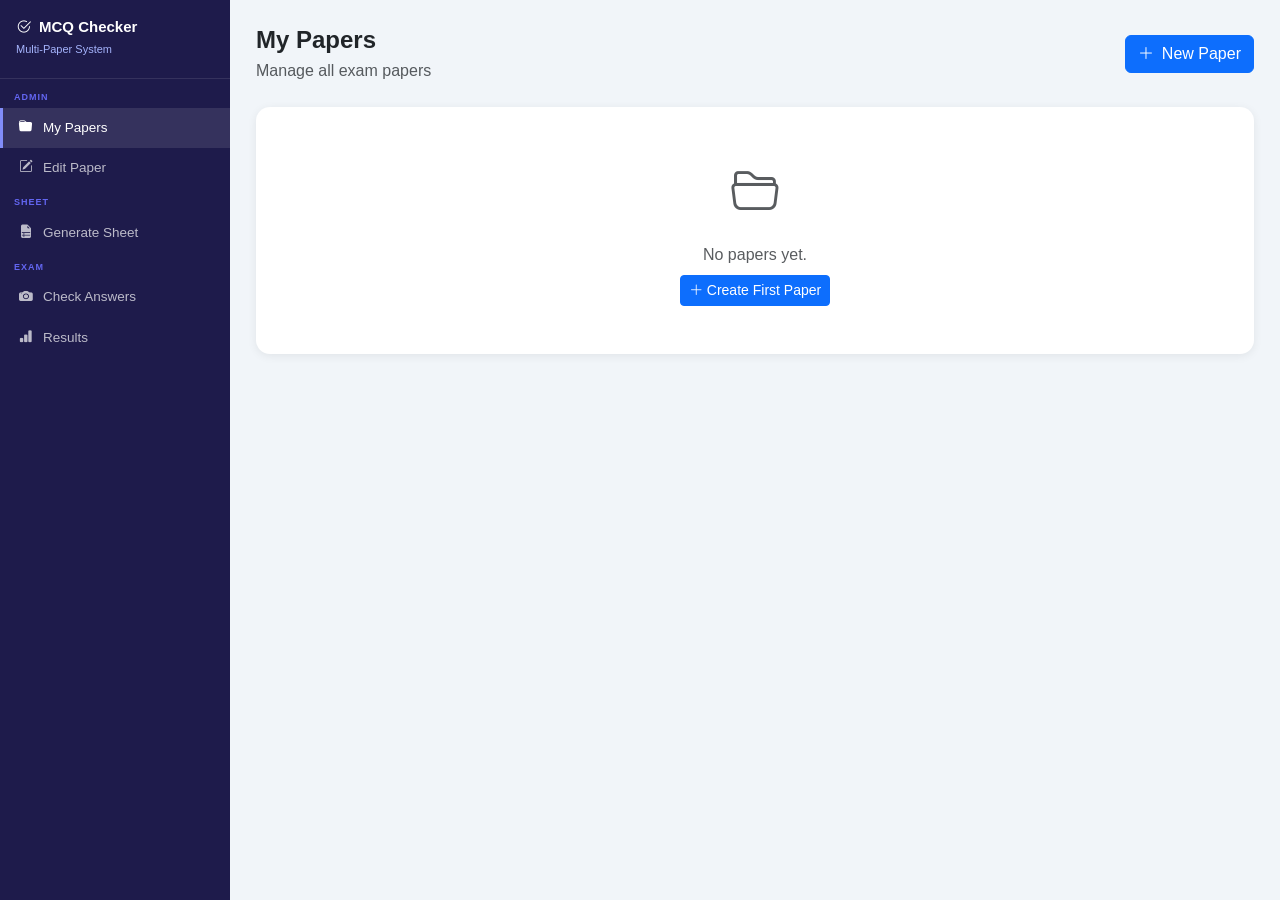
<file: index_old.html>
<!DOCTYPE html>
<html lang="en">

<head>
    <meta charset="UTF-8">
    <meta name="viewport" content="width=device-width, initial-scale=1.0">
    <title>MCQ Answer Checker</title>
    <link href="https://cdn.jsdelivr.net/npm/bootstrap@5.3.0/dist/css/bootstrap.min.css" rel="stylesheet">
    <link href="https://cdn.jsdelivr.net/npm/bootstrap-icons@1.11.0/font/bootstrap-icons.css" rel="stylesheet">
    <style>
        body {
            background: #f1f5f9;
            font-family: 'Segoe UI', sans-serif;
        }

        .sidebar {
            background: #1e1b4b;
            min-height: 100vh;
            width: 230px;
            position: fixed;
            left: 0;
            top: 0;
            z-index: 100;
        }

        .sidebar .logo {
            padding: 18px 16px;
            border-bottom: 1px solid rgba(255, 255, 255, .1);
        }

        .sidebar .logo h5 {
            color: #fff;
            margin: 0;
            font-weight: 700;
            font-size: 15px;
        }

        .sidebar .logo small {
            color: #a5b4fc;
            font-size: 11px;
        }

        .nav-sec {
            padding: 8px 14px 3px;
            font-size: 9px;
            text-transform: uppercase;
            letter-spacing: 1px;
            color: #6366f1;
            font-weight: 700;
        }

        .nav-item-side {
            color: rgba(255, 255, 255, .7);
            padding: 10px 16px;
            display: flex;
            align-items: center;
            gap: 10px;
            cursor: pointer;
            border-left: 3px solid transparent;
            transition: .2s;
            font-size: 13.5px;
        }

        .nav-item-side:hover {
            background: rgba(255, 255, 255, .07);
            color: #fff;
        }

        .nav-item-side.active {
            color: #fff;
            background: rgba(255, 255, 255, .1);
            border-left-color: #818cf8;
        }

        .main {
            margin-left: 230px;
            padding: 26px;
        }

        .page {
            display: none;
        }

        .page.active {
            display: block;
        }

        .card-box {
            background: #fff;
            border-radius: 14px;
            box-shadow: 0 2px 10px rgba(0, 0, 0, .07);
            padding: 20px;
        }

        .paper-card {
            background: #fff;
            border-radius: 12px;
            box-shadow: 0 2px 8px rgba(0, 0, 0, .07);
            padding: 16px 18px;
            border-left: 5px solid #4f46e5;
            transition: .2s;
        }

        .paper-card:hover {
            box-shadow: 0 4px 16px rgba(79, 70, 229, .15);
            transform: translateY(-1px);
        }

        .paper-card.ready {
            border-left-color: #10b981;
            background: #f0fdf4;
        }

        .opt-pill {
            cursor: pointer;
            padding: 4px 13px;
            border-radius: 20px;
            border: 2px solid #e2e8f0;
            font-weight: 700;
            font-size: 13px;
            transition: .15s;
            user-select: none;
        }

        .opt-pill:hover {
            border-color: #4f46e5;
            color: #4f46e5;
        }

        .opt-pill.active {
            background: #4f46e5;
            border-color: #4f46e5;
            color: #fff;
        }

        /* Checker grid (status panel) */
        .ans-btn {
            width: 36px;
            height: 36px;
            border-radius: 50%;
            border: 2px solid #cbd5e1;
            background: #fff;
            font-weight: 700;
            font-size: 12px;
            cursor: pointer;
            transition: .15s;
            flex-shrink: 0;
        }

        .ans-btn:hover {
            border-color: #4f46e5;
            color: #4f46e5;
        }

        .ans-btn.sel {
            background: #4f46e5;
            border-color: #4f46e5;
            color: #fff;
        }

        .ans-btn.ok {
            background: #10b981;
            border-color: #10b981;
            color: #fff;
        }

        .ans-btn.bad {
            background: #ef4444;
            border-color: #ef4444;
            color: #fff;
        }

        .ans-btn.miss {
            background: #f59e0b;
            border-color: #f59e0b;
            color: #fff;
        }

        .q-row {
            background: #f8fafc;
            border-radius: 10px;
            padding: 7px 10px;
            margin-bottom: 5px;
            display: flex;
            align-items: center;
            gap: 7px;
            flex-wrap: wrap;
            border: 2px solid transparent;
        }

        .q-row.ok {
            border-color: #10b981;
            background: #ecfdf5;
        }

        .q-row.bad {
            border-color: #ef4444;
            background: #fef2f2;
        }

        /* Camera container */
        .cam-wrap {
            position: relative;
            border-radius: 12px;
            overflow: hidden;
            background: #000;
            min-height: 180px;
        }

        #videoEl {
            width: 100%;
            display: none;
            max-height: 360px;
            object-fit: cover;
            border-radius: 12px;
        }

        #canvasEl {
            width: 100%;
            display: none;
            border-radius: 12px;
            touch-action: none;
        }

        .cam-ph {
            background: #1e1b4b;
            border-radius: 12px;
            height: 200px;
            display: flex;
            flex-direction: column;
            align-items: center;
            justify-content: center;
            color: #a5b4fc;
            gap: 8px;
        }

        .cam-hint {
            position: absolute;
            bottom: 8px;
            left: 50%;
            transform: translateX(-50%);
            background: rgba(0, 0, 0, .6);
            color: #fff;
            font-size: 11px;
            padding: 5px 12px;
            border-radius: 20px;
            white-space: nowrap;
            pointer-events: none;
            display: none;
        }

        /* Detection panel */
        #detect-panel {
            background: #f0fdf4;
            border: 1.5px solid #10b981;
            border-radius: 10px;
            padding: 10px 14px;
            display: none;
        }

        #detect-panel .stat-box {
            background: #fff;
            border-radius: 8px;
            padding: 8px 12px;
            text-align: center;
            border: 1px solid #e2e8f0;
        }

        #detect-panel .stat-box .num {
            font-size: 1.4rem;
            font-weight: 800;
        }

        .score-ring {
            width: 110px;
            height: 110px;
            border-radius: 50%;
            border: 8px solid;
            display: flex;
            flex-direction: column;
            align-items: center;
            justify-content: center;
            flex-shrink: 0;
        }

        .toast-wrap {
            position: fixed;
            top: 16px;
            right: 16px;
            z-index: 9999;
            display: flex;
            flex-direction: column;
            gap: 7px;
        }

        .toast-item {
            padding: 10px 16px;
            border-radius: 10px;
            color: #fff;
            font-weight: 500;
            font-size: 13px;
            max-width: 300px;
            box-shadow: 0 4px 12px rgba(0, 0, 0, .18);
            animation: tIn .25s;
        }

        @keyframes tIn {
            from {
                opacity: 0;
                transform: translateX(30px)
            }

            to {
                opacity: 1;
                transform: none
            }
        }

        @media(max-width:768px) {
            .sidebar {
                width: 56px;
            }

            .sidebar .logo h5,
            .sidebar .logo small,
            .nav-item-side span,
            .nav-sec {
                display: none;
            }

            .main {
                margin-left: 56px;
                padding: 12px;
            }
        }
    </style>
</head>

<body>
    <div class="toast-wrap" id="toastWrap"></div>

    <!-- Sidebar -->
    <div class="sidebar">
        <div class="logo">
            <h5><i class="bi bi-check2-circle me-2"></i>MCQ Checker</h5>
            <small>Multi-Paper System</small>
        </div>
        <div class="mt-1">
            <div class="nav-sec">Admin</div>
            <div class="nav-item-side active" id="nav-papers" onclick="showPage('papers')"><i
                    class="bi bi-folder-fill"></i><span>My Papers</span></div>
            <div class="nav-item-side" id="nav-editor" onclick="showPage('editor')"><i
                    class="bi bi-pencil-square"></i><span>Edit Paper</span></div>
            <div class="nav-sec">Sheet</div>
            <div class="nav-item-side" id="nav-sheet" onclick="showPage('sheet')"><i
                    class="bi bi-file-earmark-ruled-fill"></i><span>Generate Sheet</span></div>
            <div class="nav-sec">Exam</div>
            <div class="nav-item-side" id="nav-checker" onclick="showPage('checker')"><i
                    class="bi bi-camera-fill"></i><span>Check Answers</span></div>
            <div class="nav-item-side" id="nav-results" onclick="showPage('results')"><i
                    class="bi bi-bar-chart-fill"></i><span>Results</span></div>
        </div>
    </div>

    <div class="main">

        <!-- PAPERS -->
        <div class="page active" id="page-papers">
            <div class="d-flex align-items-center justify-content-between mb-4 flex-wrap gap-2">
                <div>
                    <h4 class="fw-bold mb-1">My Papers</h4>
                    <p class="text-muted mb-0">Manage all exam papers</p>
                </div>
                <button class="btn btn-primary" onclick="openNewPaper()"><i class="bi bi-plus-lg me-2"></i>New
                    Paper</button>
            </div>
            <div id="papers-list" class="row g-3"></div>
        </div>

        <!-- EDITOR -->
        <div class="page" id="page-editor">
            <div class="d-flex align-items-center gap-3 mb-4 flex-wrap">
                <button class="btn btn-outline-secondary btn-sm" onclick="showPage('papers')"><i
                        class="bi bi-arrow-left"></i></button>
                <div>
                    <h4 class="fw-bold mb-0" id="editor-heading">Edit Paper</h4><small class="text-muted"
                        id="editor-sub"></small>
                </div>
                <div class="ms-auto"><button class="btn btn-success" onclick="savePaper()"><i
                            class="bi bi-floppy-fill me-1"></i>Save Paper</button></div>
            </div>
            <div class="row g-4">
                <div class="col-md-4">
                    <div class="card-box">
                        <h6 class="fw-bold mb-3"><i class="bi bi-sliders me-2 text-primary"></i>Settings</h6>
                        <label class="form-label small fw-semibold">Paper Title</label>
                        <input id="e-title" class="form-control mb-3" placeholder="e.g. Biology Paper 1">
                        <label class="form-label small fw-semibold">Subject</label>
                        <input id="e-subject" class="form-control mb-3" placeholder="e.g. Science">
                        <label class="form-label small fw-semibold">Number of Questions</label>
                        <div class="input-group mb-3">
                            <input id="e-count" type="number" class="form-control" value="10" min="1" max="100">
                            <button class="btn btn-primary" onclick="generateEditorGrid()"><i
                                    class="bi bi-arrow-clockwise"></i></button>
                        </div>
                        <label class="form-label small fw-semibold">Options per Question</label>
                        <select id="e-opts" class="form-select mb-3">
                            <option value="4" selected>4 options (A B C D)</option>
                            <option value="5">5 options (A B C D E)</option>
                        </select>
                        <label class="form-label small fw-semibold">Sheet Layout Columns</label>
                        <select id="e-cols" class="form-select mb-3">
                            <option value="2" selected>2 Columns</option>
                            <option value="3">3 Columns</option>
                        </select>
                        <hr>
                        <button class="btn btn-outline-secondary w-100 mb-2" onclick="bulkSetAll('A')">Set All →
                            A</button>
                        <button class="btn btn-outline-secondary w-100 mb-2" onclick="bulkClear()">Clear All</button>
                        <button class="btn btn-outline-danger w-100" onclick="deletePaper()"><i
                                class="bi bi-trash me-1"></i>Delete</button>
                    </div>
                </div>
                <div class="col-md-8">
                    <div class="card-box">
                        <div class="d-flex justify-content-between align-items-center mb-3">
                            <h6 class="fw-bold mb-0"><i class="bi bi-list-ol me-2 text-primary"></i>Answer Key</h6>
                            <span class="badge bg-secondary" id="e-progress">0 / 0</span>
                        </div>
                        <div id="editor-grid" style="max-height:500px;overflow-y:auto;"></div>
                    </div>
                </div>
            </div>
        </div>

        <!-- GENERATE SHEET -->
        <div class="page" id="page-sheet">
            <div class="d-flex align-items-center justify-content-between mb-4 flex-wrap gap-2">
                <div>
                    <h4 class="fw-bold mb-1">Generate Answer Sheet</h4>
                    <p class="text-muted mb-0">Printable MCQ answer sheets</p>
                </div>
                <div class="d-flex gap-2">
                    <button class="btn btn-outline-primary" onclick="buildSheet()"><i
                            class="bi bi-arrow-clockwise me-1"></i>Refresh</button>
                    <button class="btn btn-success" onclick="printSheet()"><i
                            class="bi bi-printer-fill me-1"></i>Print</button>
                </div>
            </div>
            <div class="row g-4">
                <div class="col-lg-3">
                    <div class="card-box">
                        <h6 class="fw-bold mb-3"><i class="bi bi-sliders me-2 text-primary"></i>Options</h6>
                        <label class="form-label small fw-semibold">Load from Paper</label>
                        <select id="sh-paper-sel" class="form-select mb-3" onchange="loadSheetFromPaper()">
                            <option value="">— Custom —</option>
                        </select>
                        <label class="form-label small fw-semibold">Title</label>
                        <input id="sh-title" class="form-control mb-3" value="MCQ Examination">
                        <label class="form-label small fw-semibold">Subject</label>
                        <input id="sh-subject" class="form-control mb-3" placeholder="Subject">
                        <label class="form-label small fw-semibold">Questions</label>
                        <input id="sh-count" type="number" class="form-control mb-3" value="40" min="5" max="100">
                        <label class="form-label small fw-semibold">Options</label>
                        <select id="sh-opts" class="form-select mb-3">
                            <option value="4" selected>A B C D</option>
                            <option value="5">A B C D E</option>
                        </select>
                        <label class="form-label small fw-semibold">Columns</label>
                        <select id="sh-cols" class="form-select mb-3">
                            <option value="2" selected>2 Columns</option>
                            <option value="3">3 Columns</option>
                        </select>
                        <label class="form-label small fw-semibold">School</label>
                        <input id="sh-school" class="form-control mb-3" placeholder="Optional">
                        <label class="form-label small fw-semibold">Duration</label>
                        <input id="sh-duration" class="form-control mb-3" placeholder="e.g. 1 Hour">
                        <div class="form-check mb-3">
                            <input class="form-check-input" type="checkbox" id="sh-show-key" onchange="buildSheet()">
                            <label class="form-check-label small" for="sh-show-key">Teacher copy (show key)</label>
                        </div>
                        <button class="btn btn-primary w-100" onclick="buildSheet()"><i
                                class="bi bi-eye me-1"></i>Preview</button>
                    </div>
                </div>
                <div class="col-lg-9">
                    <div class="card-box p-3">
                        <div class="d-flex align-items-center justify-content-between mb-3">
                            <h6 class="fw-bold mb-0"><i class="bi bi-eye me-2 text-primary"></i>Preview</h6>
                            <span class="badge bg-info text-dark">Print size may vary by browser</span>
                        </div>
                        <div id="sheet-preview-wrap"
                            style="max-height:680px;overflow-y:auto;border-radius:10px;border:1px solid #e2e8f0;"></div>
                    </div>
                </div>
            </div>
        </div>

        <!-- CHECKER -->
        <div class="page" id="page-checker">
            <h4 class="fw-bold mb-1">Check Answer Sheet</h4>
            <p class="text-muted mb-3">Snap the answer sheet → draw around the grid → auto-detect answers</p>

            <!-- Paper selector -->
            <div class="card-box mb-3">
                <div class="d-flex align-items-center gap-3 flex-wrap">
                    <label class="fw-semibold small mb-0">Paper:</label>
                    <select id="chk-paper-sel" class="form-select" style="max-width:260px;"
                        onchange="loadCheckerPaper()">
                        <option value="">-- Choose a paper --</option>
                    </select>
                    <span class="badge bg-primary d-none" id="chk-paper-info"></span>
                    <div class="ms-auto d-flex gap-2 align-items-center">
                        <label class="small mb-0">Sheet cols:</label>
                        <select id="chk-cols" class="form-select form-select-sm" style="width:110px;">
                            <option value="2" selected>2 cols</option>
                            <option value="3">3 cols</option>
                        </select>
                    </div>
                </div>
            </div>

            <div class="row g-3">
                <!-- Camera column -->
                <div class="col-lg-6">
                    <div class="card-box">
                        <!-- Step indicator -->
                        <div class="d-flex gap-2 mb-3 flex-wrap" id="step-indicator">
                            <span class="badge bg-primary" id="step1-badge">1. Snap</span>
                            <span class="text-muted">→</span>
                            <span class="badge bg-secondary" id="step2-badge">2. Draw Grid</span>
                            <span class="text-muted">→</span>
                            <span class="badge bg-secondary" id="step3-badge">3. Auto Detect</span>
                            <span class="text-muted">→</span>
                            <span class="badge bg-secondary" id="step4-badge">4. Check & Save</span>
                        </div>

                        <!-- Camera/snapshot area -->
                        <div class="cam-wrap" id="cam-wrap">
                            <div id="cam-ph" class="cam-ph">
                                <i class="bi bi-camera-video-off" style="font-size:2rem;"></i>
                                <span>Camera not started</span>
                                <small>Click "Start Camera" below</small>
                            </div>
                            <video id="videoEl" autoplay playsinline muted></video>
                            <canvas id="canvasEl"></canvas>
                            <div class="cam-hint" id="cam-hint"></div>
                        </div>

                        <!-- Camera controls -->
                        <div class="d-flex gap-2 mt-2 flex-wrap">
                            <button id="btn-cam" class="btn btn-primary" onclick="toggleCamera()">
                                <i class="bi bi-camera-video me-1"></i>Start Camera
                            </button>
                            <button id="btn-snap" class="btn btn-outline-secondary d-none" onclick="takeSnapshot()">
                                <i class="bi bi-camera-fill me-1"></i>Snapshot
                            </button>
                            <button id="btn-draw" class="btn btn-outline-info d-none" onclick="toggleDrawMode()">
                                <i class="bi bi-bounding-box me-1"></i>Select Grid
                            </button>
                            <button id="btn-retake" class="btn btn-outline-warning d-none" onclick="retakeSnapshot()">
                                <i class="bi bi-arrow-counterclockwise me-1"></i>Retake
                            </button>
                        </div>

                        <!-- Detection result panel -->
                        <div id="detect-panel" class="mt-3">
                            <div class="d-flex align-items-center justify-content-between mb-2">
                                <strong class="small"><i class="bi bi-cpu me-1"></i>Auto-Detection Result</strong>
                                <div class="d-flex align-items-center gap-2">
                                    <label class="small mb-0">Sensitivity</label>
                                    <input type="range" id="det-thresh" min="50" max="220" value="128"
                                        style="width:80px;"
                                        oninput="document.getElementById('thresh-val').textContent=this.value">
                                    <span id="thresh-val" class="badge bg-secondary">128</span>
                                    <button class="btn btn-sm btn-outline-primary"
                                        onclick="runAutoDetect()">Re-detect</button>
                                </div>
                            </div>
                            <div class="row g-2 text-center" id="detect-stats"></div>
                            <small class="text-muted d-block mt-2">
                                <i class="bi bi-info-circle me-1"></i>Click any bubble on the image above to manually
                                fix it. Grid below also works.
                            </small>
                        </div>

                        <!-- Legend -->
                        <div class="mt-3 d-flex gap-3 flex-wrap small border-top pt-2">
                            <span><span
                                    style="display:inline-block;width:12px;height:12px;border-radius:50%;background:#4f46e5;"></span>
                                Selected</span>
                            <span><span
                                    style="display:inline-block;width:12px;height:12px;border-radius:50%;background:#10b981;"></span>
                                Correct</span>
                            <span><span
                                    style="display:inline-block;width:12px;height:12px;border-radius:50%;background:#ef4444;"></span>
                                Wrong</span>
                            <span><span
                                    style="display:inline-block;width:12px;height:12px;border-radius:50%;background:#f59e0b;"></span>
                                Missed</span>
                        </div>
                    </div>
                </div>

                <!-- Answer grid column -->
                <div class="col-lg-6">
                    <div class="card-box d-flex flex-column" style="height:100%;">
                        <div class="d-flex align-items-center justify-content-between mb-3 flex-wrap gap-2">
                            <h6 class="fw-bold mb-0"><i class="bi bi-list-check me-2 text-primary"></i>Answers
                                <span class="badge bg-secondary ms-1" id="ans-count">0/0</span>
                            </h6>
                            <div class="d-flex gap-2">
                                <input id="inp-student" class="form-control form-control-sm" placeholder="Student name"
                                    style="width:140px;">
                                <button class="btn btn-sm btn-outline-secondary" onclick="resetChecker()">Reset</button>
                            </div>
                        </div>
                        <div id="checker-grid" style="flex:1;overflow-y:auto;max-height:360px;"></div>
                        <div class="d-flex gap-2 mt-3">
                            <button class="btn btn-primary flex-grow-1" onclick="checkAnswers()">
                                <i class="bi bi-check2-all me-2"></i>Check All
                            </button>
                            <button class="btn btn-success" onclick="saveResult()">
                                <i class="bi bi-save me-2"></i>Save
                            </button>
                        </div>
                    </div>
                </div>
            </div>
        </div>

        <!-- RESULTS -->
        <div class="page" id="page-results">
            <div class="d-flex align-items-center justify-content-between mb-3 flex-wrap gap-2">
                <div>
                    <h4 class="fw-bold mb-1">Results History</h4>
                    <p class="text-muted mb-0">All saved results</p>
                </div>
                <div class="d-flex gap-2">
                    <select id="res-filter" class="form-select form-select-sm" style="width:200px;"
                        onchange="buildResults()">
                        <option value="">All Papers</option>
                    </select>
                    <button class="btn btn-outline-danger btn-sm" onclick="clearResults()"><i
                            class="bi bi-trash me-1"></i>Clear</button>
                </div>
            </div>
            <div id="results-list"></div>
        </div>
    </div>

    <script>
        // ── Constants & State ──────────────────────────────────────────────────
        const OPTS = ['A', 'B', 'C', 'D', 'E'];
        let papers = JSON.parse(localStorage.getItem('mcq_papers') || '[]');
        let results = JSON.parse(localStorage.getItem('mcq_results2') || '[]');
        let activePaperId = null, editorKey = [], checkerKey = [], studentAns = [];
        let stream = null, camOn = false;
        // Canvas detection state
        let origImgData = null;   // stored ImageData of snapshot
        let hitAreas = [];     // {qi, opt, cx, cy, r}
        let drawMode = false;
        let isDrawing = false;
        let selStart = null, selEnd = null;
        let lastSelArea = null;   // {x,y,w,h} of last drawn selection

        // ── Navigation ─────────────────────────────────────────────────────────
        function showPage(name) {
            ['papers', 'editor', 'sheet', 'checker', 'results'].forEach(p => {
                document.getElementById('page-' + p).classList.toggle('active', p === name);
                document.getElementById('nav-' + p).classList.toggle('active', p === name);
            });
            if (name === 'papers') buildPapersList();
            if (name === 'sheet') initSheetPage();
            if (name === 'checker') initCheckerPage();
            if (name === 'results') buildResults();
        }

        // ── Papers ─────────────────────────────────────────────────────────────
        function buildPapersList() {
            const c = document.getElementById('papers-list');
            if (!papers.length) {
                c.innerHTML = `<div class="col-12"><div class="card-box text-center text-muted py-5">
      <i class="bi bi-folder2-open" style="font-size:3rem;"></i>
      <p class="mt-3 mb-2">No papers yet.</p>
      <button class="btn btn-primary btn-sm" onclick="openNewPaper()"><i class="bi bi-plus-lg me-1"></i>Create First Paper</button>
    </div></div>`;
                return;
            }
            c.innerHTML = papers.map(p => {
                const ans = p.key.filter(q => q.ans).length;
                const pct = p.key.length ? Math.round(ans / p.key.length * 100) : 0;
                const ready = ans === p.key.length && p.key.length > 0;
                const rCount = results.filter(r => r.paperId === p.id).length;
                return `<div class="col-md-6 col-lg-4"><div class="paper-card ${ready ? 'ready' : ''}">
      <div class="d-flex justify-content-between align-items-start mb-2">
        <div><h6 class="fw-bold mb-0">${p.title}</h6><small class="text-muted">${p.subject || 'No subject'}</small></div>
        <span class="badge ${ready ? 'bg-success' : 'bg-warning text-dark'}">${ready ? '✓ Ready' : 'Incomplete'}</span>
      </div>
      <div class="d-flex gap-2 mb-2 flex-wrap">
        <span class="badge bg-primary">${p.key.length} Qs</span>
        <span class="badge bg-info text-dark">${p.nOpt} Options</span>
        <span class="badge bg-secondary">${p.sheetCols || 2} Cols</span>
        <span class="badge bg-dark">${rCount} Results</span>
      </div>
      <div class="progress mb-2" style="height:5px;"><div class="progress-bar bg-${ready ? 'success' : 'warning'}" style="width:${pct}%;"></div></div>
      <small class="text-muted d-block mb-3">${ans}/${p.key.length} answers &bull; ${new Date(p.created).toLocaleDateString()}</small>
      <div class="d-flex gap-1">
        <button class="btn btn-sm btn-primary flex-grow-1" onclick="openEditPaper('${p.id}')"><i class="bi bi-pencil me-1"></i>Edit</button>
        <button class="btn btn-sm btn-outline-info" onclick="openSheetFor('${p.id}')"><i class="bi bi-file-earmark-ruled me-1"></i>Sheet</button>
        <button class="btn btn-sm btn-outline-success" onclick="openCheckerFor('${p.id}')"><i class="bi bi-camera me-1"></i>Check</button>
        <button class="btn btn-sm btn-outline-danger" onclick="deletePaperById('${p.id}')"><i class="bi bi-trash"></i></button>
      </div>
    </div></div>`;
            }).join('');
        }

        // ── Editor ─────────────────────────────────────────────────────────────
        function openNewPaper() {
            activePaperId = 'new-' + Date.now(); editorKey = [];
            ['e-title', 'e-subject'].forEach(id => document.getElementById(id).value = '');
            document.getElementById('e-count').value = 10;
            document.getElementById('e-opts').value = 4;
            document.getElementById('e-cols').value = 2;
            document.getElementById('editor-heading').textContent = 'New Paper';
            document.getElementById('editor-sub').textContent = 'Set up your exam paper';
            document.getElementById('editor-grid').innerHTML = '';
            updateEditorProgress(); showPage('editor');
        }
        function openEditPaper(id) {
            const p = papers.find(x => x.id === id); if (!p) return;
            activePaperId = id; editorKey = JSON.parse(JSON.stringify(p.key));
            document.getElementById('e-title').value = p.title;
            document.getElementById('e-subject').value = p.subject || '';
            document.getElementById('e-count').value = p.key.length;
            document.getElementById('e-opts').value = p.nOpt;
            document.getElementById('e-cols').value = p.sheetCols || 2;
            document.getElementById('editor-heading').textContent = 'Edit: ' + p.title;
            document.getElementById('editor-sub').textContent = p.key.length + ' questions';
            renderEditorGrid(p.nOpt); showPage('editor');
        }
        function generateEditorGrid() {
            const n = Math.min(100, Math.max(1, parseInt(document.getElementById('e-count').value) || 10));
            const nOpt = parseInt(document.getElementById('e-opts').value);
            const old = editorKey.slice();
            editorKey = Array.from({ length: n }, (_, i) => ({ q: i + 1, ans: old[i]?.ans || null }));
            renderEditorGrid(nOpt);
        }
        function renderEditorGrid(nOpt) {
            nOpt = nOpt || parseInt(document.getElementById('e-opts').value) || 4;
            document.getElementById('editor-grid').innerHTML = editorKey.map((q, i) => `
    <div style="background:#f8fafc;border-radius:9px;padding:8px 12px;margin-bottom:6px;display:flex;align-items:center;gap:7px;flex-wrap:wrap;">
      <span class="fw-bold text-muted" style="min-width:30px;font-size:13px;">Q${q.q}</span>
      ${OPTS.slice(0, nOpt).map(o => `<span class="opt-pill ${q.ans === o ? 'active' : ''}" id="ap-${i}-${o}" onclick="setKey(${i},'${o}')">${o}</span>`).join('')}
      <span class="ms-auto badge ${q.ans ? 'bg-success' : 'bg-secondary'}" id="abadge-${i}">${q.ans || '—'}</span>
    </div>`).join('');
            updateEditorProgress();
        }
        function setKey(qi, opt) {
            editorKey[qi].ans = editorKey[qi].ans === opt ? null : opt;
            const nOpt = parseInt(document.getElementById('e-opts').value);
            OPTS.slice(0, nOpt).forEach(o => {
                const el = document.getElementById(`ap-${qi}-${o}`);
                if (el) el.className = 'opt-pill' + (editorKey[qi].ans === o ? ' active' : '');
            });
            const b = document.getElementById(`abadge-${qi}`);
            if (b) { b.textContent = editorKey[qi].ans || '—'; b.className = `ms-auto badge ${editorKey[qi].ans ? 'bg-success' : 'bg-secondary'}`; }
            updateEditorProgress();
        }
        function updateEditorProgress() {
            const ans = editorKey.filter(q => q.ans).length;
            document.getElementById('e-progress').textContent = `${ans} / ${editorKey.length}`;
        }
        function savePaper() {
            const title = document.getElementById('e-title').value.trim();
            if (!title) { toast('Enter a paper title', 'warn'); return; }
            if (!editorKey.length) { toast('Generate questions first!', 'warn'); return; }
            const missing = editorKey.filter(q => !q.ans).length;
            if (missing) toast(`${missing} question(s) have no answer`, 'warn');
            const nOpt = parseInt(document.getElementById('e-opts').value);
            const sheetCols = parseInt(document.getElementById('e-cols').value);
            const idx = papers.findIndex(p => p.id === activePaperId);
            const paper = {
                id: activePaperId, title, subject: document.getElementById('e-subject').value.trim(),
                nOpt, sheetCols, key: JSON.parse(JSON.stringify(editorKey)),
                created: idx >= 0 ? papers[idx].created : Date.now(), updated: Date.now()
            };
            if (idx >= 0) papers[idx] = paper; else papers.push(paper);
            localStorage.setItem('mcq_papers', JSON.stringify(papers));
            toast(`"${title}" saved!`, 'ok'); showPage('papers');
        }
        function deletePaper() { if (!activePaperId || !confirm('Delete?')) return; deletePaperById(activePaperId); showPage('papers'); }
        function deletePaperById(id) {
            if (!confirm('Delete this paper and results?')) return;
            papers = papers.filter(p => p.id !== id);
            results = results.filter(r => r.paperId !== id);
            localStorage.setItem('mcq_papers', JSON.stringify(papers));
            localStorage.setItem('mcq_results2', JSON.stringify(results));
            buildPapersList(); toast('Deleted', 'info');
        }
        function bulkSetAll(opt) { editorKey.forEach((_, i) => { editorKey[i].ans = opt; }); renderEditorGrid(); }
        function bulkClear() { editorKey.forEach((_, i) => { editorKey[i].ans = null; }); renderEditorGrid(); }

        // ── Sheet Generator ────────────────────────────────────────────────────
        function initSheetPage() {
            const sel = document.getElementById('sh-paper-sel');
            sel.innerHTML = '<option value="">— Custom —</option>' +
                papers.map(p => `<option value="${p.id}">${p.title}${p.subject ? ' (' + p.subject + ')' : ''}</option>`).join('');
            buildSheet();
        }
        function openSheetFor(id) { showPage('sheet'); document.getElementById('sh-paper-sel').value = id; loadSheetFromPaper(); }
        function loadSheetFromPaper() {
            const id = document.getElementById('sh-paper-sel').value;
            if (!id) { buildSheet(); return; }
            const p = papers.find(x => x.id === id); if (!p) return;
            document.getElementById('sh-title').value = p.title;
            document.getElementById('sh-subject').value = p.subject || '';
            document.getElementById('sh-count').value = p.key.length;
            document.getElementById('sh-opts').value = p.nOpt;
            document.getElementById('sh-cols').value = p.sheetCols || 2;
            buildSheet();
        }
        function buildSheet() {
            const n = Math.min(100, Math.max(5, parseInt(document.getElementById('sh-count').value) || 40));
            const nOpt = parseInt(document.getElementById('sh-opts').value);
            const cols = parseInt(document.getElementById('sh-cols').value);
            const title = document.getElementById('sh-title').value || 'MCQ Examination';
            const subject = document.getElementById('sh-subject').value || '';
            const school = document.getElementById('sh-school').value || '';
            const dur = document.getElementById('sh-duration').value || '';
            const showKey = document.getElementById('sh-show-key').checked;
            const opts = OPTS.slice(0, nOpt);
            const paperId = document.getElementById('sh-paper-sel').value;
            const paper = papers.find(x => x.id === paperId);
            const key = paper?.key || [];
            const perCol = Math.ceil(n / cols);
            const barLines = Array.from({ length: 36 }, () => '<span></span>').join('');
            const colsHtml = Array.from({ length: cols }, (_, ci) => {
                const start = ci * perCol, end = Math.min(start + perCol, n);
                return `<div style="flex:1;padding:0 6px;">${Array.from({ length: n }, (_, i) => {
                    if (i < start || i >= end) return '';
                    const ca = key[i]?.ans;
                    return `<div style="display:flex;align-items:center;gap:5px;padding:3.5px 0;border-bottom:1px dotted #d1d5db;">
        <span style="font-size:9.5px;font-weight:700;min-width:24px;text-align:right;">${i + 1}.</span>
        ${opts.map(o => `<div style="width:21px;height:21px;border-radius:50%;border:1.5px solid ${showKey && ca === o ? '#10b981' : '#333'};
          display:flex;align-items:center;justify-content:center;font-size:9px;font-weight:700;
          background:${showKey && ca === o ? '#10b981' : 'transparent'};color:${showKey && ca === o ? '#fff' : '#333'};">${o}</div>`).join('')}
        ${showKey && ca ? `<span style="font-size:8px;color:#6b7280;">✓${ca}</span>` : ''}
      </div>`;
                }).join('')}</div>`;
            }).join('<div style="width:1px;background:#e5e7eb;"></div>');
            const html = `<!DOCTYPE html><html><head><meta charset="UTF-8"><style>*{margin:0;padding:0;box-sizing:border-box;}body{font-family:Arial,sans-serif;background:#fff;padding:11mm 13mm 9mm;}.bl{display:flex;gap:2px;align-items:flex-end;height:26px;}.bl span{background:#000;width:2px;}.bl span:nth-child(even){height:100%;}.bl span:nth-child(odd){height:70%;}.bl span:nth-child(3n){height:85%;width:3px;}.bl span:nth-child(5n){width:1px;}</style></head><body>
  <div style="border:2.5px solid #1e1b4b;border-radius:6px;padding:10px 14px;margin-bottom:9px;">
    <div style="display:flex;align-items:center;gap:12px;margin-bottom:8px;">
      <div style="width:50px;height:50px;border:2px solid #1e1b4b;border-radius:6px;display:flex;align-items:center;justify-content:center;font-size:17px;font-weight:900;color:#1e1b4b;flex-shrink:0;">MCQ</div>
      <div style="flex:1;"><div style="font-size:15px;font-weight:900;">${title.toUpperCase()}</div>
        <div style="font-size:11px;color:#444;">${subject ? subject + ' — ' : ''}MULTIPLE CHOICE ANSWER SHEET${showKey ? ' — TEACHER COPY' : ''}</div>
        ${school ? `<div style="font-size:10px;color:#666;">${school}</div>` : ''}</div>
      <div style="text-align:center;"><div class="bl">${barLines}</div><div style="font-size:8px;letter-spacing:2px;margin-top:2px;">${String(Math.floor(Math.random() * 900000 + 100000))}</div>${dur ? `<div style="font-size:9px;color:#666;">⏱ ${dur}</div>` : ''}</div>
    </div>
    <div style="display:grid;grid-template-columns:1fr 1fr 1fr;gap:7px;">
      ${['Student Name', 'Index / Reg. No.', 'Date', 'Class / Grade', 'Subject', 'Examiner'].map(l => `<div style="border-bottom:1.5px solid #333;padding:3px 0;"><div style="font-size:8.5px;text-transform:uppercase;color:#666;">${l}</div><div style="height:16px;"></div></div>`).join('')}
    </div>
  </div>
  <div style="border:1.5px solid #1e1b4b;border-radius:4px;padding:5px 10px;margin-bottom:7px;background:#fffbeb;font-size:9.5px;">
    <strong>INSTRUCTIONS:</strong> Use dark pen/pencil. Fully fill the bubble ●. Cross out ✗ wrong answers. ONE answer per question.
    &nbsp;&nbsp;<span style="background:#1e1b4b;color:#fff;padding:1px 6px;border-radius:3px;font-size:8px;">HOW TO MARK:</span>&nbsp;
    <span style="display:inline-block;width:14px;height:14px;border-radius:50%;background:#000;color:#fff;text-align:center;line-height:14px;font-size:8px;font-weight:700;">A</span> = Correct &nbsp;
    <span style="color:red;font-weight:700;">✗</span> then fill new bubble = Changed answer
  </div>
  <div style="font-size:9px;font-weight:900;text-transform:uppercase;letter-spacing:1px;border-bottom:2px solid #1e1b4b;padding-bottom:3px;margin-bottom:7px;">ANSWER GRID — ${n} Questions / ${nOpt} Options${showKey ? ' (ANSWER KEY)' : ''}</div>
  <div style="display:flex;gap:0;">${colsHtml}</div>
  <div style="margin-top:11px;border:2px solid #1e1b4b;border-radius:6px;display:flex;overflow:hidden;">
    ${['Total Qs', 'Correct', 'Wrong', 'Blank', 'Score', 'Grade', 'Checked By'].map((l, i) => `<div style="flex:1;padding:5px 7px;border-right:1.5px solid #1e1b4b;"><div style="font-size:8px;text-transform:uppercase;color:#666;">${l}</div><div style="height:16px;border-bottom:1px solid #333;font-weight:700;font-size:11px;">${i === 0 ? n : ''}</div></div>`).join('')}
  </div>
  <div style="margin-top:6px;display:flex;justify-content:space-between;font-size:8px;color:#999;border-top:1px solid #ddd;padding-top:4px;">
    <span>MCQ Answer Checker</span><span>${title}</span><span>${n} Questions | ${opts.join(' ')}</span>
  </div></body></html>`;
            document.getElementById('sheet-preview-wrap').innerHTML =
                `<iframe srcdoc="${html.replace(/"/g, '&quot;')}" style="width:100%;height:660px;border:none;border-radius:10px;"></iframe>`;
        }
        function printSheet() {
            const frame = document.querySelector('#sheet-preview-wrap iframe');
            if (!frame) { toast('Generate preview first!', 'warn'); return; }
            const pw = window.open('', '_blank');
            pw.document.write(frame.srcdoc);
            pw.document.close();
            pw.onload = () => { pw.focus(); pw.print(); };
        }

        // ── Checker Init ───────────────────────────────────────────────────────
        function initCheckerPage() {
            const sel = document.getElementById('chk-paper-sel');
            sel.innerHTML = '<option value="">-- Choose a paper --</option>' +
                papers.map(p => `<option value="${p.id}">${p.title}${p.subject ? ' (' + p.subject + ')' : ''}</option>`).join('');
            document.getElementById('checker-grid').innerHTML = `<div class="text-center text-muted py-4"><i class="bi bi-arrow-up-circle fs-2"></i><p class="mt-2">Select a paper to begin</p></div>`;
            document.getElementById('chk-paper-info').classList.add('d-none');
            resetDetectionState();
        }
        function openCheckerFor(id) {
            showPage('checker');
            document.getElementById('chk-paper-sel').value = id;
            loadCheckerPaper();
        }
        function loadCheckerPaper() {
            const id = document.getElementById('chk-paper-sel').value;
            if (!id) { document.getElementById('checker-grid').innerHTML = ''; return; }
            const p = papers.find(x => x.id === id); if (!p) return;
            checkerKey = JSON.parse(JSON.stringify(p.key));
            studentAns = Array(checkerKey.length).fill(null);
            document.getElementById('chk-cols').value = p.sheetCols || 2;
            const info = document.getElementById('chk-paper-info');
            info.textContent = `${p.title} • ${p.key.length} Qs`;
            info.classList.remove('d-none');
            buildCheckerGrid(p.nOpt);
            updateAnsCount();
        }
        function buildCheckerGrid(nOpt) {
            nOpt = nOpt || 4;
            const g = document.getElementById('checker-grid');
            if (!checkerKey.length) { g.innerHTML = ''; return; }
            g.innerHTML = checkerKey.map((q, i) => `
    <div class="q-row" id="qrow-${i}">
      <span class="fw-bold text-muted" style="min-width:26px;font-size:12px;">Q${q.q}</span>
      ${OPTS.slice(0, nOpt).map(o => `<button class="ans-btn" id="sb-${i}-${o}" onclick="pickAnswer(${i},'${o}')">${o}</button>`).join('')}
      <span class="ms-auto small fw-bold" id="qmark-${i}"></span>
    </div>`).join('');
        }
        function pickAnswer(qi, opt) {
            studentAns[qi] = studentAns[qi] === opt ? null : opt;
            refreshQRow(qi);
            updateAnsCount();
            if (hitAreas.length) redrawCanvas(); // update image overlay
        }
        function refreshQRow(qi) {
            const id = document.getElementById('chk-paper-sel').value;
            const p = papers.find(x => x.id === id);
            const nOpt = p?.nOpt || 4;
            OPTS.slice(0, nOpt).forEach(o => {
                const btn = document.getElementById(`sb-${qi}-${o}`);
                if (btn) btn.className = 'ans-btn' + (studentAns[qi] === o ? ' sel' : '');
            });
            document.getElementById(`qmark-${qi}`).innerHTML = '';
            document.getElementById(`qrow-${qi}`).className = 'q-row';
        }
        function updateAnsCount() {
            const filled = studentAns.filter(a => a !== null).length;
            document.getElementById('ans-count').textContent = `${filled}/${checkerKey.length}`;
        }
        function checkAnswers() {
            if (!checkerKey.length) { toast('Select a paper first!', 'warn'); return; }
            const id = document.getElementById('chk-paper-sel').value;
            const p = papers.find(x => x.id === id);
            const nOpt = p?.nOpt || 4;
            let correct = 0, wrong = 0, blank = 0;
            checkerKey.forEach((q, i) => {
                const sa = studentAns[i];
                const row = document.getElementById(`qrow-${i}`);
                const mark = document.getElementById(`qmark-${i}`);
                OPTS.slice(0, nOpt).forEach(o => {
                    const btn = document.getElementById(`sb-${i}-${o}`); if (!btn) return;
                    if (o === q.ans && o === sa) btn.className = 'ans-btn ok';
                    else if (o === sa && sa !== q.ans) btn.className = 'ans-btn bad';
                    else if (o === q.ans && !sa) btn.className = 'ans-btn miss';
                    else btn.className = 'ans-btn';
                });
                if (!sa) { row.className = 'q-row bad'; mark.innerHTML = `<span class="text-warning small">—(${q.ans})</span>`; blank++; }
                else if (sa === q.ans) { row.className = 'q-row ok'; mark.innerHTML = `<i class="bi bi-check-circle-fill text-success"></i>`; correct++; }
                else { row.className = 'q-row bad'; mark.innerHTML = `<span class="text-danger small">${sa}≠${q.ans}</span>`; wrong++; }
            });
            const total = checkerKey.length, pct = Math.round(correct / total * 100);
            toast(`✅ ${correct}/${total} (${pct}%)  ❌ ${wrong} wrong  ⬜ ${blank} blank`, pct >= 50 ? 'ok' : 'bad', 5000);
        }
        function resetChecker() {
            studentAns = Array(checkerKey.length).fill(null);
            document.getElementById('inp-student').value = '';
            const id = document.getElementById('chk-paper-sel').value;
            const p = papers.find(x => x.id === id);
            buildCheckerGrid(p?.nOpt || 4);
            resetDetectionState();
            updateAnsCount();
        }
        function saveResult() {
            if (!checkerKey.length) { toast('Select a paper first!', 'warn'); return; }
            checkAnswers();
            const id = document.getElementById('chk-paper-sel').value;
            const p = papers.find(x => x.id === id);
            const total = checkerKey.length;
            const correct = checkerKey.filter((q, i) => studentAns[i] === q.ans).length;
            const name = document.getElementById('inp-student').value.trim() || 'Anonymous';
            results.unshift({
                id: Date.now(), paperId: id, paperTitle: p?.title || 'Unknown', name, correct, total,
                pct: Math.round(correct / total * 100), answers: [...studentAns], key: JSON.parse(JSON.stringify(checkerKey)), date: new Date().toLocaleString()
            });
            localStorage.setItem('mcq_results2', JSON.stringify(results));
            toast(`Result saved for ${name}!`, 'ok');
        }

        // ── Camera ─────────────────────────────────────────────────────────────
        async function toggleCamera() { camOn ? stopCamera() : await startCamera(); }
        async function startCamera() {
            try {
                stream = await navigator.mediaDevices.getUserMedia({ video: { facingMode: 'environment', width: { ideal: 1280 }, height: { ideal: 720 } } });
                const vid = document.getElementById('videoEl');
                vid.srcObject = stream; vid.style.display = 'block';
                document.getElementById('canvasEl').style.display = 'none';
                document.getElementById('cam-ph').style.display = 'none';
                document.getElementById('btn-cam').innerHTML = '<i class="bi bi-camera-video-off me-1"></i>Stop';
                document.getElementById('btn-cam').className = 'btn btn-danger';
                document.getElementById('btn-snap').classList.remove('d-none');
                document.getElementById('btn-draw').classList.add('d-none');
                document.getElementById('btn-retake').classList.add('d-none');
                setHint('Point camera at the filled answer sheet then click Snapshot');
                camOn = true;
            } catch (e) { toast('Camera access denied', 'bad'); }
        }
        function stopCamera() {
            if (stream) { stream.getTracks().forEach(t => t.stop()); stream = null; }
            document.getElementById('videoEl').style.display = 'none';
            document.getElementById('cam-ph').style.display = 'flex';
            document.getElementById('btn-cam').innerHTML = '<i class="bi bi-camera-video me-1"></i>Start Camera';
            document.getElementById('btn-cam').className = 'btn btn-primary';
            document.getElementById('btn-snap').classList.add('d-none');
            clearHint(); camOn = false;
        }
        function takeSnapshot() {
            const vid = document.getElementById('videoEl');
            if (!camOn) { toast('Start camera first!', 'warn'); return; }
            const cv = document.getElementById('canvasEl');
            cv.width = vid.videoWidth;
            cv.height = vid.videoHeight;
            const ctx = cv.getContext('2d');
            ctx.drawImage(vid, 0, 0);
            origImgData = ctx.getImageData(0, 0, cv.width, cv.height); // save original pixels
            vid.style.display = 'none';
            cv.style.display = 'block';
            stopCamera();
            // Show draw + retake buttons
            document.getElementById('btn-draw').classList.remove('d-none');
            document.getElementById('btn-retake').classList.remove('d-none');
            document.getElementById('btn-snap').classList.add('d-none');
            initCanvasListeners(cv);
            setStep(2);
            setHint('Click "Select Grid", then draw a rectangle around all the answer bubbles');
            toast('Snapshot taken! Now click "Select Grid" and draw around the bubble area', 'ok', 4000);
        }
        function retakeSnapshot() {
            document.getElementById('canvasEl').style.display = 'none';
            document.getElementById('cam-ph').style.display = 'flex';
            document.getElementById('btn-draw').classList.add('d-none');
            document.getElementById('btn-retake').classList.add('d-none');
            resetDetectionState();
            setStep(1);
            startCamera();
        }

        // ── Canvas Detection ───────────────────────────────────────────────────
        function initCanvasListeners(cv) {
            // Remove old listeners by cloning
            const newCv = cv.cloneNode(true);
            cv.parentNode.replaceChild(newCv, cv);
            const c = document.getElementById('canvasEl');
            c.style.display = 'block';

            // Mouse
            c.addEventListener('mousedown', e => {
                if (!drawMode) { handleCanvasClick(e); return; }
                const [mx, my] = canvasPos(c, e.clientX, e.clientY);
                selStart = { x: mx, y: my }; isDrawing = true;
            });
            c.addEventListener('mousemove', e => {
                if (!drawMode || !isDrawing) return;
                const [mx, my] = canvasPos(c, e.clientX, e.clientY);
                selEnd = { x: mx, y: my }; redrawCanvas();
            });
            c.addEventListener('mouseup', e => {
                if (!drawMode || !isDrawing) return;
                const [mx, my] = canvasPos(c, e.clientX, e.clientY);
                selEnd = { x: mx, y: my }; isDrawing = false;
                finalizeSelection();
            });
            // Touch
            c.addEventListener('touchstart', e => {
                e.preventDefault();
                const t = e.touches[0];
                if (!drawMode) { handleCanvasTouchClick(c, t); return; }
                const [mx, my] = canvasPos(c, t.clientX, t.clientY);
                selStart = { x: mx, y: my }; isDrawing = true;
            }, { passive: false });
            c.addEventListener('touchmove', e => {
                e.preventDefault();
                if (!drawMode || !isDrawing) return;
                const t = e.touches[0];
                const [mx, my] = canvasPos(c, t.clientX, t.clientY);
                selEnd = { x: mx, y: my }; redrawCanvas();
            }, { passive: false });
            c.addEventListener('touchend', e => {
                e.preventDefault();
                if (!drawMode || !isDrawing) return;
                isDrawing = false;
                finalizeSelection();
            }, { passive: false });
        }

        function canvasPos(cv, clientX, clientY) {
            const r = cv.getBoundingClientRect();
            const sx = cv.width / r.width;
            const sy = cv.height / r.height;
            return [(clientX - r.left) * sx, (clientY - r.top) * sy];
        }

        function toggleDrawMode() {
            drawMode = !drawMode;
            const cv = document.getElementById('canvasEl');
            const btn = document.getElementById('btn-draw');
            cv.style.cursor = drawMode ? 'crosshair' : 'default';
            if (drawMode) {
                btn.innerHTML = '<i class="bi bi-x-circle me-1"></i>Cancel';
                btn.className = 'btn btn-warning';
                setHint('Drag to draw a rectangle around the entire bubble grid area');
            } else {
                btn.innerHTML = '<i class="bi bi-bounding-box me-1"></i>Select Grid';
                btn.className = 'btn btn-outline-info';
                clearHint();
            }
        }

        function finalizeSelection() {
            if (!selStart || !selEnd) return;
            drawMode = false;
            document.getElementById('canvasEl').style.cursor = 'pointer';
            document.getElementById('btn-draw').innerHTML = '<i class="bi bi-bounding-box me-1"></i>Re-select';
            document.getElementById('btn-draw').className = 'btn btn-outline-info';

            const x = Math.min(selStart.x, selEnd.x);
            const y = Math.min(selStart.y, selEnd.y);
            const w = Math.abs(selEnd.x - selStart.x);
            const h = Math.abs(selEnd.y - selStart.y);
            if (w < 20 || h < 20) { toast('Selection too small – try again', 'warn'); return; }
            lastSelArea = { x, y, w, h };
            initHitAreas(x, y, w, h);
            runAutoDetect();
            setStep(3);
            setHint('Click any bubble on the image to fix detection errors');
        }

        function initHitAreas(x, y, w, h) {
            if (!checkerKey.length) return;
            const numCols = parseInt(document.getElementById('chk-cols').value) || 2;
            const numQ = checkerKey.length;
            const nOpt = papers.find(p => p.id === document.getElementById('chk-paper-sel').value)?.nOpt || 4;
            const perCol = Math.ceil(numQ / numCols);
            const colW = w / numCols;

            hitAreas = [];
            for (let ci = 0; ci < numCols; ci++) {
                const colX = x + ci * colW;
                const qInCol = Math.min(perCol, numQ - ci * perCol);
                const rowH = h / perCol;
                for (let ri = 0; ri < qInCol; ri++) {
                    const qi = ci * perCol + ri;
                    if (qi >= numQ) break;
                    const rowY = y + ri * rowH;
                    const bubbleX = colX + colW * 0.18;
                    const bubbleW = (colW * 0.82) / nOpt;
                    OPTS.slice(0, nOpt).forEach((opt, oi) => {
                        hitAreas.push({
                            qi, opt,
                            cx: bubbleX + (oi + 0.5) * bubbleW,
                            cy: rowY + rowH * 0.5,
                            r: Math.min(bubbleW, rowH) * 0.38
                        });
                    });
                }
            }
        }

        function handleCanvasClick(e) {
            if (!hitAreas.length) return;
            const cv = document.getElementById('canvasEl');
            const [mx, my] = canvasPos(cv, e.clientX, e.clientY);
            selectNearestBubble(mx, my);
        }
        function handleCanvasTouchClick(cv, t) {
            if (!hitAreas.length) return;
            const [mx, my] = canvasPos(cv, t.clientX, t.clientY);
            selectNearestBubble(mx, my);
        }
        function selectNearestBubble(mx, my) {
            let nearest = null, minDist = Infinity;
            hitAreas.forEach(ha => {
                const d = Math.sqrt((mx - ha.cx) ** 2 + (my - ha.cy) ** 2);
                if (d < minDist && d < ha.r * 2.2) { minDist = d; nearest = ha; }
            });
            if (!nearest) return;
            studentAns[nearest.qi] = studentAns[nearest.qi] === nearest.opt ? null : nearest.opt;
            refreshQRow(nearest.qi);
            updateAnsCount();
            redrawCanvas();
        }

        function redrawCanvas() {
            const cv = document.getElementById('canvasEl');
            const ctx = cv.getContext('2d');
            if (!origImgData) return;
            ctx.putImageData(origImgData, 0, 0); // restore clean snapshot

            // Draw selection rectangle
            if (lastSelArea) {
                const { x, y, w, h } = lastSelArea;
                ctx.strokeStyle = 'rgba(79,70,229,0.5)';
                ctx.lineWidth = 2;
                ctx.setLineDash([6, 3]);
                ctx.strokeRect(x, y, w, h);
                ctx.setLineDash([]);
            }
            // Draw in-progress selection
            if (drawMode && selStart && selEnd) {
                ctx.strokeStyle = '#4f46e5';
                ctx.lineWidth = 2.5;
                ctx.setLineDash([8, 4]);
                const sx = selStart.x, sy = selStart.y;
                const sw = selEnd.x - sx, sh = selEnd.y - sy;
                ctx.fillStyle = 'rgba(79,70,229,0.08)';
                ctx.fillRect(sx, sy, sw, sh);
                ctx.strokeRect(sx, sy, sw, sh);
                ctx.setLineDash([]);
                return;
            }
            // Draw hit-area bubbles
            hitAreas.forEach(ha => {
                const sel = studentAns[ha.qi] === ha.opt;
                ctx.beginPath();
                ctx.arc(ha.cx, ha.cy, ha.r, 0, Math.PI * 2);
                if (sel) {
                    ctx.fillStyle = 'rgba(79,70,229,0.55)';
                    ctx.fill();
                    ctx.strokeStyle = '#4f46e5';
                    ctx.lineWidth = 2.5;
                } else {
                    ctx.strokeStyle = 'rgba(79,70,229,0.25)';
                    ctx.lineWidth = 1.5;
                }
                ctx.stroke();
                // Label
                ctx.fillStyle = sel ? '#fff' : 'rgba(0,0,0,0.35)';
                ctx.font = `bold ${Math.max(8, ha.r * 0.9)}px Arial`;
                ctx.textAlign = 'center';
                ctx.textBaseline = 'middle';
                ctx.fillText(ha.opt, ha.cx, ha.cy);
            });
        }

        function runAutoDetect() {
            if (!lastSelArea || !checkerKey.length) return;
            const { x, y, w, h } = lastSelArea;
            const cv = document.getElementById('canvasEl');
            const ctx = cv.getContext('2d');
            const numCols = parseInt(document.getElementById('chk-cols').value) || 2;
            const numQ = checkerKey.length;
            const nOpt = papers.find(p => p.id === document.getElementById('chk-paper-sel').value)?.nOpt || 4;
            const perCol = Math.ceil(numQ / numCols);
            const colW = w / numCols;
            const thresh = parseInt(document.getElementById('det-thresh').value) || 128;
            let detected = 0;

            for (let ci = 0; ci < numCols; ci++) {
                const colX = x + ci * colW;
                const qInCol = Math.min(perCol, numQ - ci * perCol);
                const rowH = h / perCol;
                for (let ri = 0; ri < qInCol; ri++) {
                    const qi = ci * perCol + ri;
                    if (qi >= numQ) break;
                    const rowY = y + ri * rowH;
                    const bubbleX = colX + colW * 0.18;
                    const bubbleW = (colW * 0.82) / nOpt;
                    let minBright = 256, bestOpt = null;
                    for (let oi = 0; oi < nOpt; oi++) {
                        const bx = Math.round(bubbleX + oi * bubbleW + bubbleW * 0.15);
                        const by = Math.round(rowY + rowH * 0.15);
                        const bw = Math.max(2, Math.round(bubbleW * 0.7));
                        const bh = Math.max(2, Math.round(rowH * 0.7));
                        try {
                            const data = ctx.getImageData(bx, by, bw, bh).data;
                            const bright = avgBright(data);
                            if (bright < minBright) { minBright = bright; bestOpt = OPTS[oi]; }
                        } catch (e) { }
                    }
                    studentAns[qi] = (minBright < thresh) ? bestOpt : null;
                    if (studentAns[qi]) detected++;
                    refreshQRow(qi);
                }
            }

            updateAnsCount();
            redrawCanvas();
            showDetectStats(detected, numQ);
            setStep(4);
            toast(`Auto-detected ${detected} / ${numQ} answers`, 'ok');
        }

        function avgBright(data) {
            let s = 0;
            for (let i = 0; i < data.length; i += 4) s += (data[i] + data[i + 1] + data[i + 2]) / 3;
            return s / (data.length / 4);
        }

        function showDetectStats(detected, total) {
            const blank = total - detected;
            document.getElementById('detect-panel').style.display = 'block';
            document.getElementById('detect-stats').innerHTML = `
    <div class="col-4"><div class="stat-box"><div class="num text-success">${detected}</div><div class="small text-muted">Detected</div></div></div>
    <div class="col-4"><div class="stat-box"><div class="num text-warning">${blank}</div><div class="small text-muted">Blank</div></div></div>
    <div class="col-4"><div class="stat-box"><div class="num text-primary">${total}</div><div class="small text-muted">Total</div></div></div>`;
        }

        function resetDetectionState() {
            hitAreas = []; origImgData = null; lastSelArea = null;
            selStart = selEnd = null; drawMode = false; isDrawing = false;
            document.getElementById('detect-panel').style.display = 'none';
            document.getElementById('btn-draw').classList.add('d-none');
            document.getElementById('btn-retake').classList.add('d-none');
            document.getElementById('btn-snap').classList.add('d-none');
            document.getElementById('btn-cam').innerHTML = '<i class="bi bi-camera-video me-1"></i>Start Camera';
            document.getElementById('btn-cam').className = 'btn btn-primary';
            document.getElementById('canvasEl').style.display = 'none';
            document.getElementById('cam-ph').style.display = 'flex';
            clearHint(); setStep(1);
        }

        // ── Step indicator ─────────────────────────────────────────────────────
        function setStep(n) {
            const ids = ['step1-badge', 'step2-badge', 'step3-badge', 'step4-badge'];
            ids.forEach((id, i) => {
                const el = document.getElementById(id);
                if (!el) return;
                el.className = 'badge ' + (i + 1 < n ? 'bg-success' : i + 1 === n ? 'bg-primary' : 'bg-secondary');
            });
        }
        function setHint(msg) {
            const h = document.getElementById('cam-hint');
            h.textContent = msg; h.style.display = 'block';
        }
        function clearHint() {
            document.getElementById('cam-hint').style.display = 'none';
        }

        // ── Results ────────────────────────────────────────────────────────────
        function buildResults() {
            results = JSON.parse(localStorage.getItem('mcq_results2') || '[]');
            const rf = document.getElementById('res-filter');
            const cur = rf.value;
            rf.innerHTML = '<option value="">All Papers</option>' + papers.map(p => `<option value="${p.id}">${p.title}</option>`).join('');
            rf.value = cur;
            const filtered = cur ? results.filter(r => r.paperId === cur) : results;
            const c = document.getElementById('results-list');
            if (!filtered.length) {
                c.innerHTML = `<div class="card-box text-center text-muted py-5"><i class="bi bi-inbox fs-1"></i><p class="mt-3">No results yet.</p></div>`; return;
            }
            c.innerHTML = filtered.map((r, idx) => {
                const col = r.pct >= 75 ? '#10b981' : r.pct >= 50 ? '#f59e0b' : '#ef4444';
                const grade = r.pct >= 75 ? 'Pass' : r.pct >= 50 ? 'Average' : 'Fail';
                return `<div class="card-box mb-3">
      <div class="d-flex align-items-center gap-3 flex-wrap">
        <div class="score-ring" style="border-color:${col};color:${col};">
          <span style="font-size:1.6rem;font-weight:800;">${r.pct}%</span>
          <small style="font-size:10px;">${grade}</small>
        </div>
        <div class="flex-grow-1">
          <h5 class="fw-bold mb-1">${r.name}</h5>
          <div class="text-muted small mb-2"><span class="badge bg-primary me-1">${r.paperTitle}</span>${r.date}</div>
          <div class="d-flex gap-2 flex-wrap mb-2">
            <span class="badge bg-success">${r.correct} Correct</span>
            <span class="badge bg-danger">${r.total - r.correct} Wrong</span>
            <span class="badge bg-secondary">${r.total} Total</span>
          </div>
          <div class="progress" style="height:6px;"><div class="progress-bar" style="width:${r.pct}%;background:${col};"></div></div>
        </div>
        <button class="btn btn-sm btn-outline-primary" onclick="toggleDetail(${idx})"><i class="bi bi-eye me-1"></i>Detail</button>
      </div>
      <div id="det-${idx}" style="display:none;" class="mt-3 pt-3 border-top">
        <div class="d-flex flex-wrap gap-2">
          ${r.key.map((q, i) => {
                    const sa = r.answers[i], ok = sa === q.ans; return `<div class="text-center" style="min-width:46px;">
            <div class="small text-muted">Q${q.q}</div>
            <div style="width:28px;height:28px;border-radius:50%;display:flex;align-items:center;justify-content:center;font-weight:700;font-size:12px;margin:2px auto;background:${ok ? '#10b981' : '#ef4444'};color:#fff;">${sa || '—'}</div>
            <div class="small ${ok ? 'text-success' : 'text-danger'}">${ok ? '✓' : q.ans}</div>
          </div>`;
                }).join('')}
        </div>
      </div>
    </div>`;
            }).join('');
        }
        function toggleDetail(idx) { const d = document.getElementById(`det-${idx}`); d.style.display = d.style.display === 'none' ? 'block' : 'none'; }
        function clearResults() { if (!confirm('Delete all?')) return; results = []; localStorage.removeItem('mcq_results2'); buildResults(); toast('Cleared', 'info'); }

        // ── Toast ──────────────────────────────────────────────────────────────
        function toast(msg, type = 'info', dur = 3200) {
            const colors = { ok: '#10b981', bad: '#ef4444', warn: '#f59e0b', info: '#6366f1' };
            const el = document.createElement('div');
            el.className = 'toast-item'; el.style.background = colors[type] || '#333'; el.textContent = msg;
            document.getElementById('toastWrap').appendChild(el);
            setTimeout(() => el.remove(), dur);
        }

        // ── Init ───────────────────────────────────────────────────────────────
        buildPapersList();
    </script>
</body>

</html>
</file>
